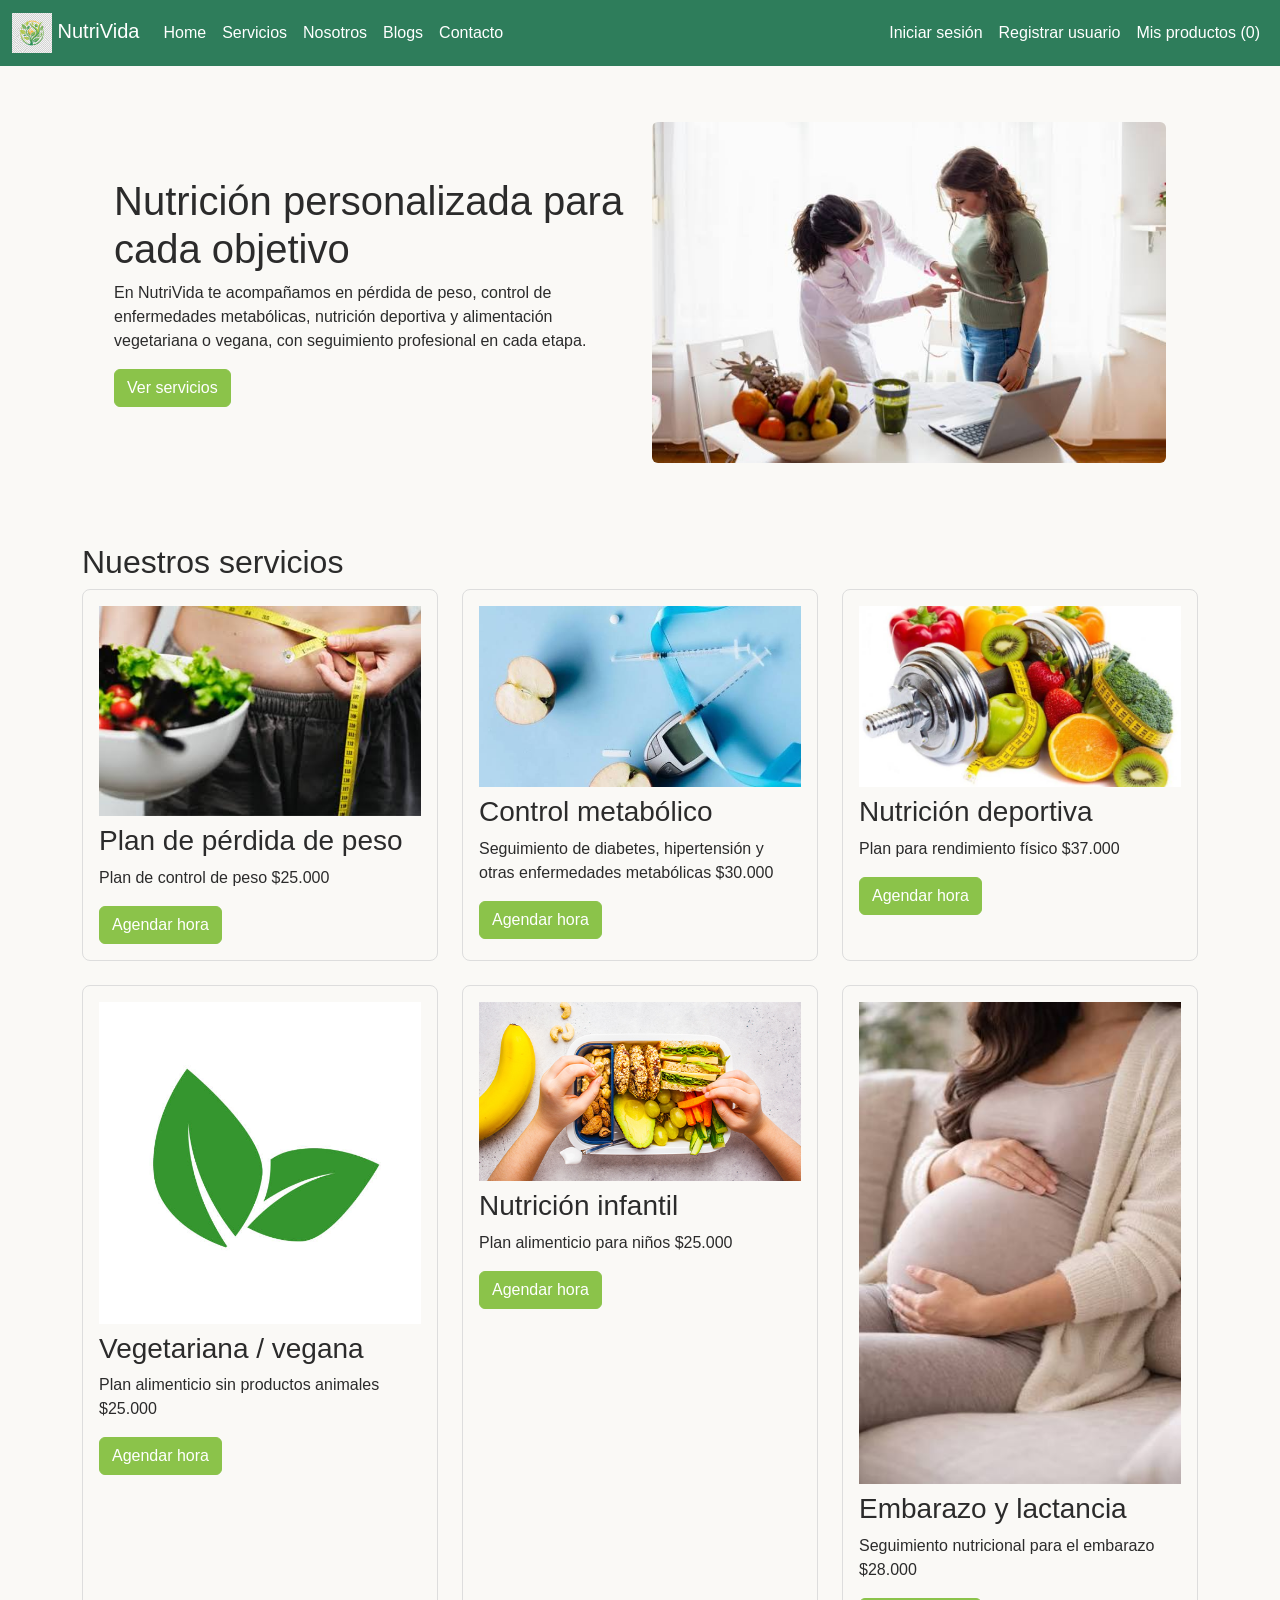
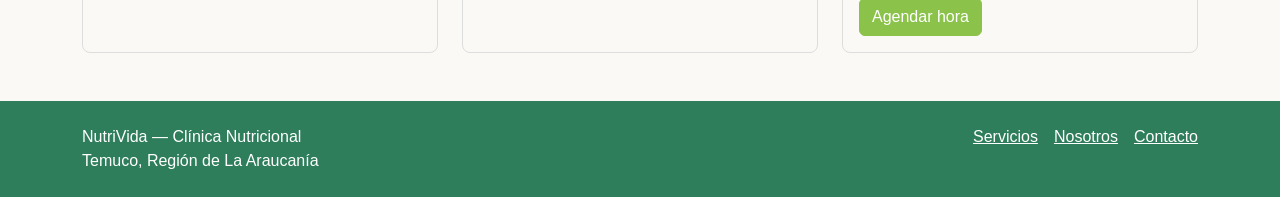
<file: index.html>
<!DOCTYPE html>
<html lang="es">

<head>
    <meta charset="UTF-8">
    <meta name="viewport" content="width=device-width, initial-scale=1.0">
    <title>NutriVida - Clínica Nutricional</title>
    <link href="https://cdn.jsdelivr.net/npm/bootstrap@5.3.3/dist/css/bootstrap.min.css" rel="stylesheet">
    <link rel="stylesheet" href="css/estilos.css">
</head>

<body>

    <nav class="navbar navbar-expand-lg navbar-dark">
        <div class="container-fluid">
            <a class="navbar-brand" href="index.html">
                <img src="assets/logoNutriVida.jfif" alt="Logo NutriVida" width="40" height="40">
                NutriVida
            </a>
            <button class="navbar-toggler" type="button" data-bs-toggle="collapse" data-bs-target="#navbarNav">
                <span class="navbar-toggler-icon"></span>
            </button>
            <div class="collapse navbar-collapse" id="navbarNav">
                <ul class="navbar-nav me-auto">
                    <li class="nav-item"><a class="nav-link" href="index.html">Home</a></li>
                    <li class="nav-item"><a class="nav-link" href="servicios.html">Servicios</a></li>
                    <li class="nav-item"><a class="nav-link" href="nosotros.html">Nosotros</a></li>
                    <li class="nav-item"><a class="nav-link" href="blogs.html">Blogs</a></li>
                    <li class="nav-item"><a class="nav-link" href="contacto.html">Contacto</a></li>
                </ul>
                <ul class="navbar-nav">
                    <li class="nav-item"><a class="nav-link" href="login.html">Iniciar sesión</a></li>
                    <li class="nav-item"><a class="nav-link" href="registro.html">Registrar usuario</a></li>
                    <li class="nav-item"><a class="nav-link" href="misServicios.html">Mis productos (<span
                                id="contador-carrito">0</span>)</a></li>
                </ul>
            </div>
        </div>
    </nav>

    <main class="container my-4">
        <section class="hero row align-items-center mb-5">
            <div class="col-md-6 hero-text">
                <h1>Nutrición personalizada para cada objetivo</h1>
                <p>En NutriVida te acompañamos en pérdida de peso, control de enfermedades metabólicas, nutrición
                    deportiva y alimentación vegetariana o vegana, con seguimiento profesional en cada etapa.</p>
                <a href="servicios.html" class="btn btn-nutrivida">Ver servicios</a>
            </div>
            <div class="col-md-6">
                <img src="assets/Nutricionista-atendiendo-consulta.jfif"
                    alt="Nutricionista atendiendo a un paciente en consulta" class="img-fluid rounded">
            </div>
        </section>

        <section class="servicios">
            <h2>Nuestros servicios</h2>
            <div class="row">
                <div class="col-md-4 mb-4">
                    <article class="servicio-card">
                        <img src="assets/perdidaPeso.jfif" alt="Servicio de pérdida de peso" class="img-fluid mb-2">
                        <h3>Plan de pérdida de peso</h3>
                        <p>Plan de control de peso $25.000</p>
                        <a href="servicios.html" class="btn btn-nutrivida">Agendar hora</a>
                    </article>
                </div>
                <div class="col-md-4 mb-4">
                    <article class="servicio-card">
                        <img src="assets/EnfermedadesMetabolicas.jfif"
                            alt="Servicio de control de enfermedades metabólicas" class="img-fluid mb-2">
                        <h3>Control metabólico</h3>
                        <p>Seguimiento de diabetes, hipertensión y otras enfermedades metabólicas $30.000</p>
                        <a href="servicios.html" class="btn btn-nutrivida">Agendar hora</a>
                    </article>
                </div>
                <div class="col-md-4 mb-4">
                    <article class="servicio-card">
                        <img src="assets/nutricionDeportiva.jfif" alt="Servicio de nutrición deportiva"
                            class="img-fluid mb-2">
                        <h3>Nutrición deportiva</h3>
                        <p>Plan para rendimiento físico $37.000</p>
                        <a href="servicios.html" class="btn btn-nutrivida">Agendar hora</a>
                    </article>
                </div>
                <div class="col-md-4 mb-4">
                    <article class="servicio-card">
                        <img src="assets/vegan.jpg" alt="Servicio de alimentación vegetariana y vegana"
                            class="img-fluid mb-2">
                        <h3>Vegetariana / vegana</h3>
                        <p>Plan alimenticio sin productos animales $25.000</p>
                        <a href="servicios.html" class="btn btn-nutrivida">Agendar hora</a>
                    </article>
                </div>
                <div class="col-md-4 mb-4">
                    <article class="servicio-card">
                        <img src="assets/nutricionInfantil.jpg" alt="Servicio de nutrición infantil"
                            class="img-fluid mb-2">
                        <h3>Nutrición infantil</h3>
                        <p>Plan alimenticio para niños $25.000</p>
                        <a href="servicios.html" class="btn btn-nutrivida">Agendar hora</a>
                    </article>
                </div>
                <div class="col-md-4 mb-4">
                    <article class="servicio-card">
                        <img src="assets/embarazo.jfif" alt="Servicio de nutrición en embarazo y lactancia"
                            class="img-fluid mb-2">
                        <h3>Embarazo y lactancia</h3>
                        <p>Seguimiento nutricional para el embarazo $28.000</p>
                        <a href="servicios.html" class="btn btn-nutrivida">Agendar hora</a>
                    </article>
                </div>
            </div>
        </section>
    </main>

    <footer class="text-white py-4 mt-4">
        <div class="container d-flex flex-wrap justify-content-between">
            <div>
                <p class="mb-0">NutriVida — Clínica Nutricional</p>
                <p class="mb-0">Temuco, Región de La Araucanía</p>
            </div>
            <nav class="d-flex gap-3">
                <a href="servicios.html">Servicios</a>
                <a href="nosotros.html">Nosotros</a>
                <a href="contacto.html">Contacto</a>
            </nav>
        </div>
    </footer>

    <script src="https://cdn.jsdelivr.net/npm/bootstrap@5.3.3/dist/js/bootstrap.bundle.min.js"></script>
    <script src="js/script.js"></script>
</body>

</html>
</file>
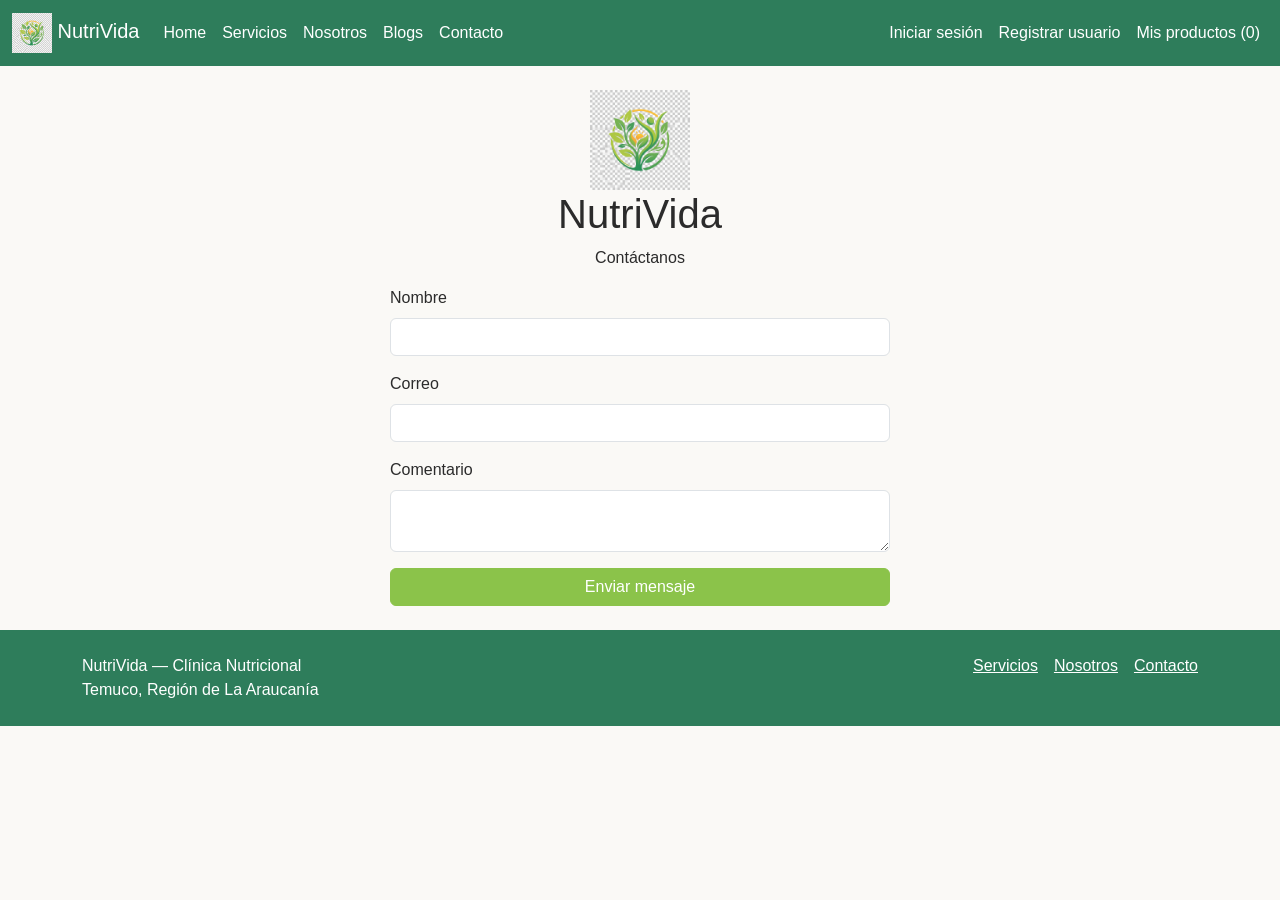
<file: contacto.html>
<!DOCTYPE html>
<html lang="es">

<head>
    <meta charset="UTF-8">
    <meta name="viewport" content="width=device-width, initial-scale=1.0">
    <title>NutriVida - Contacto</title>
    <link href="https://cdn.jsdelivr.net/npm/bootstrap@5.3.3/dist/css/bootstrap.min.css" rel="stylesheet">
    <link rel="stylesheet" href="css/estilos.css">
</head>

<body>

    <nav class="navbar navbar-expand-lg navbar-dark">
        <div class="container-fluid">
            <a class="navbar-brand" href="index.html">
                <img src="assets/logoNutriVida.jfif" alt="Logo NutriVida" width="40" height="40">
                NutriVida
            </a>
            <button class="navbar-toggler" type="button" data-bs-toggle="collapse" data-bs-target="#navbarNav">
                <span class="navbar-toggler-icon"></span>
            </button>
            <div class="collapse navbar-collapse" id="navbarNav">
                <ul class="navbar-nav me-auto">
                    <li class="nav-item"><a class="nav-link" href="index.html">Home</a></li>
                    <li class="nav-item"><a class="nav-link" href="servicios.html">Servicios</a></li>
                    <li class="nav-item"><a class="nav-link" href="nosotros.html">Nosotros</a></li>
                    <li class="nav-item"><a class="nav-link" href="blogs.html">Blogs</a></li>
                    <li class="nav-item"><a class="nav-link" href="contacto.html">Contacto</a></li>
                </ul>
                <ul class="navbar-nav">
                    <li class="nav-item"><a class="nav-link" href="login.html">Iniciar sesión</a></li>
                    <li class="nav-item"><a class="nav-link" href="registro.html">Registrar usuario</a></li>
                    <li class="nav-item"><a class="nav-link" href="misServicios.html">Mis productos (<span
                                id="contador-carrito">0</span>)</a></li>
                </ul>
            </div>
        </div>
    </nav>

    <main class="container my-4">
        <section class="formulario-contacto d-flex justify-content-center">
            <div class="login-box text-center" style="max-width: 500px; width: 100%;">
                <img src="assets/logoNutriVida.jfif" alt="logo NutriVida" width="100" height="100">
                <h1>NutriVida</h1>
                <p>Contáctanos</p>

                <form class="text-start">
                    <div class="campo-formulario mb-3">
                        <label for="nombre" class="form-label">Nombre</label>
                        <input type="text" class="form-control" id="nombre" name="nombre" maxlength="100" required>
                    </div>

                    <div class="campo-formulario mb-3">
                        <label for="correo" class="form-label">Correo</label>
                        <input type="email" class="form-control" id="correo" name="correo" maxlength="100">
                    </div>

                    <div class="campo-formulario mb-3">
                        <label for="comentario" class="form-label">Comentario</label>
                        <textarea class="form-control" id="comentario" name="comentario" maxlength="500"
                            required></textarea>
                    </div>

                    <button type="submit" class="btn btn-nutrivida w-100">Enviar mensaje</button>
                </form>
            </div>
        </section>
    </main>

    <footer class="text-white py-4 mt-4">
        <div class="container d-flex flex-wrap justify-content-between">
            <div>
                <p class="mb-0">NutriVida — Clínica Nutricional</p>
                <p class="mb-0">Temuco, Región de La Araucanía</p>
            </div>
            <nav class="d-flex gap-3">
                <a href="servicios.html">Servicios</a>
                <a href="nosotros.html">Nosotros</a>
                <a href="contacto.html">Contacto</a>
            </nav>
        </div>
    </footer>

    <script src="https://cdn.jsdelivr.net/npm/bootstrap@5.3.3/dist/js/bootstrap.bundle.min.js"></script>
    <script src="js/script.js"></script>
</body>

</html>
</file>
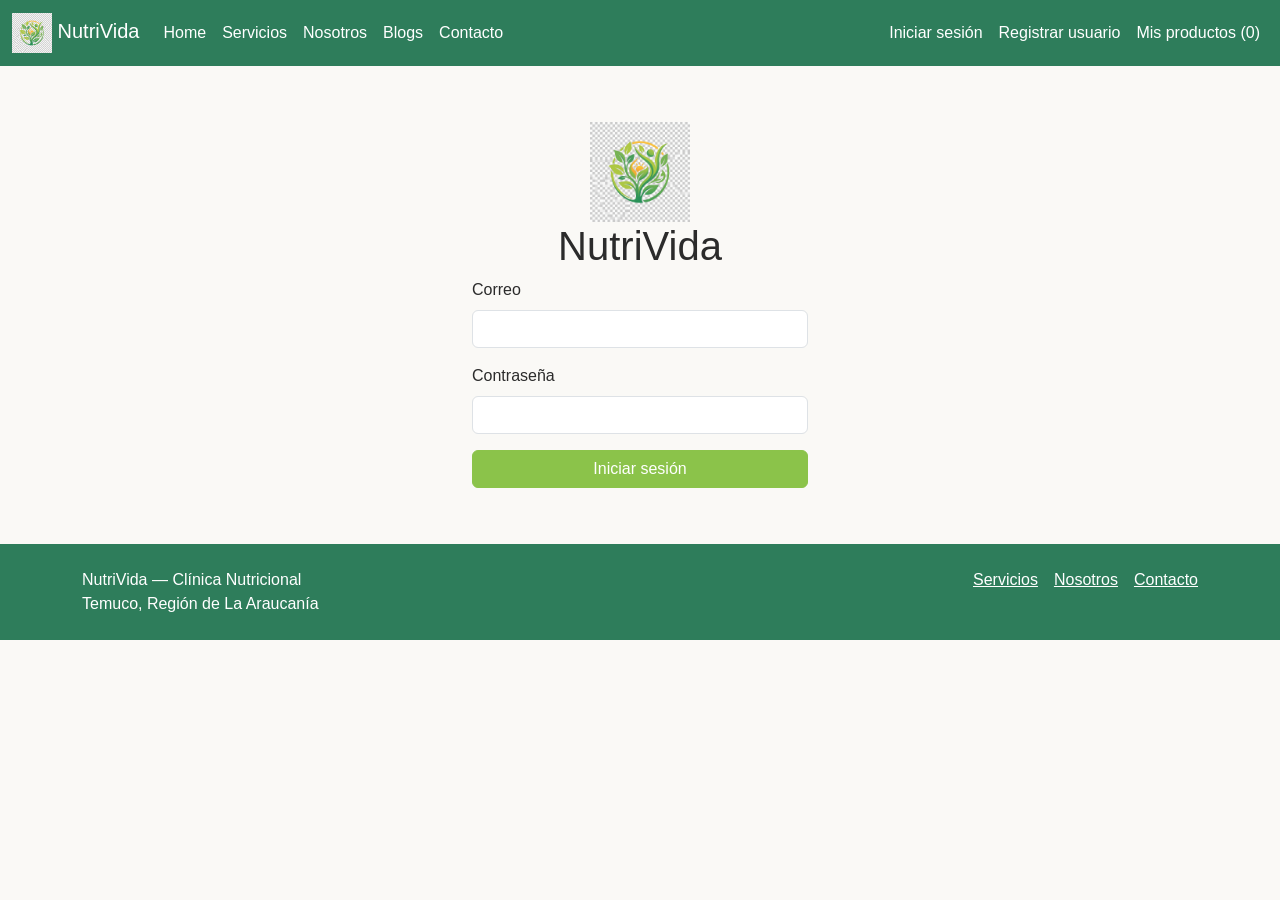
<file: login.html>
<!DOCTYPE html>
<html lang="es">

<head>
    <meta charset="UTF-8">
    <meta name="viewport" content="width=device-width, initial-scale=1.0">
    <title>NutriVida - Iniciar sesión</title>
    <link href="https://cdn.jsdelivr.net/npm/bootstrap@5.3.3/dist/css/bootstrap.min.css" rel="stylesheet">
    <link rel="stylesheet" href="css/estilos.css">
</head>

<body>

    <nav class="navbar navbar-expand-lg navbar-dark">
        <div class="container-fluid">
            <a class="navbar-brand" href="index.html">
                <img src="assets/logoNutriVida.jfif" alt="Logo NutriVida" width="40" height="40">
                NutriVida
            </a>
            <button class="navbar-toggler" type="button" data-bs-toggle="collapse" data-bs-target="#navbarNav">
                <span class="navbar-toggler-icon"></span>
            </button>
            <div class="collapse navbar-collapse" id="navbarNav">
                <ul class="navbar-nav me-auto">
                    <li class="nav-item"><a class="nav-link" href="index.html">Home</a></li>
                    <li class="nav-item"><a class="nav-link" href="servicios.html">Servicios</a></li>
                    <li class="nav-item"><a class="nav-link" href="nosotros.html">Nosotros</a></li>
                    <li class="nav-item"><a class="nav-link" href="blogs.html">Blogs</a></li>
                    <li class="nav-item"><a class="nav-link" href="contacto.html">Contacto</a></li>
                </ul>
                <ul class="navbar-nav">
                    <li class="nav-item"><a class="nav-link" href="login.html">Iniciar sesión</a></li>
                    <li class="nav-item"><a class="nav-link" href="registro.html">Registrar usuario</a></li>
                    <li class="nav-item"><a class="nav-link" href="misServicios.html">Mis productos (<span
                                id="contador-carrito">0</span>)</a></li>
                </ul>
            </div>
        </div>
    </nav>

    <main class="container my-4">
        <section class="formulario-login d-flex justify-content-center">
            <div class="login-box text-center" style="max-width: 400px; width: 100%;">
                <img src="assets/logoNutriVida.jfif" alt="logo NutriVida" width="100" height="100">
                <h1>NutriVida</h1>

                <form class="text-start">
                    <div class="campo-formulario mb-3">
                        <label for="correo" class="form-label">Correo</label>
                        <input type="email" class="form-control" id="correo" name="correo" required maxlength="100">
                    </div>

                    <div class="campo-formulario mb-3">
                        <label for="contrasena" class="form-label">Contraseña</label>
                        <input type="password" class="form-control" id="contrasena" name="contrasena" required
                            minlength="4" maxlength="10">
                    </div>

                    <button type="submit" class="btn btn-nutrivida w-100">Iniciar sesión</button>
                </form>
            </div>
        </section>
    </main>

    <footer class="text-white py-4 mt-4">
        <div class="container d-flex flex-wrap justify-content-between">
            <div>
                <p class="mb-0">NutriVida — Clínica Nutricional</p>
                <p class="mb-0">Temuco, Región de La Araucanía</p>
            </div>
            <nav class="d-flex gap-3">
                <a href="servicios.html">Servicios</a>
                <a href="nosotros.html">Nosotros</a>
                <a href="contacto.html">Contacto</a>
            </nav>
        </div>
    </footer>

    <script src="https://cdn.jsdelivr.net/npm/bootstrap@5.3.3/dist/js/bootstrap.bundle.min.js"></script>
    <script src="js/script.js"></script>
</body>

</html>
</file>
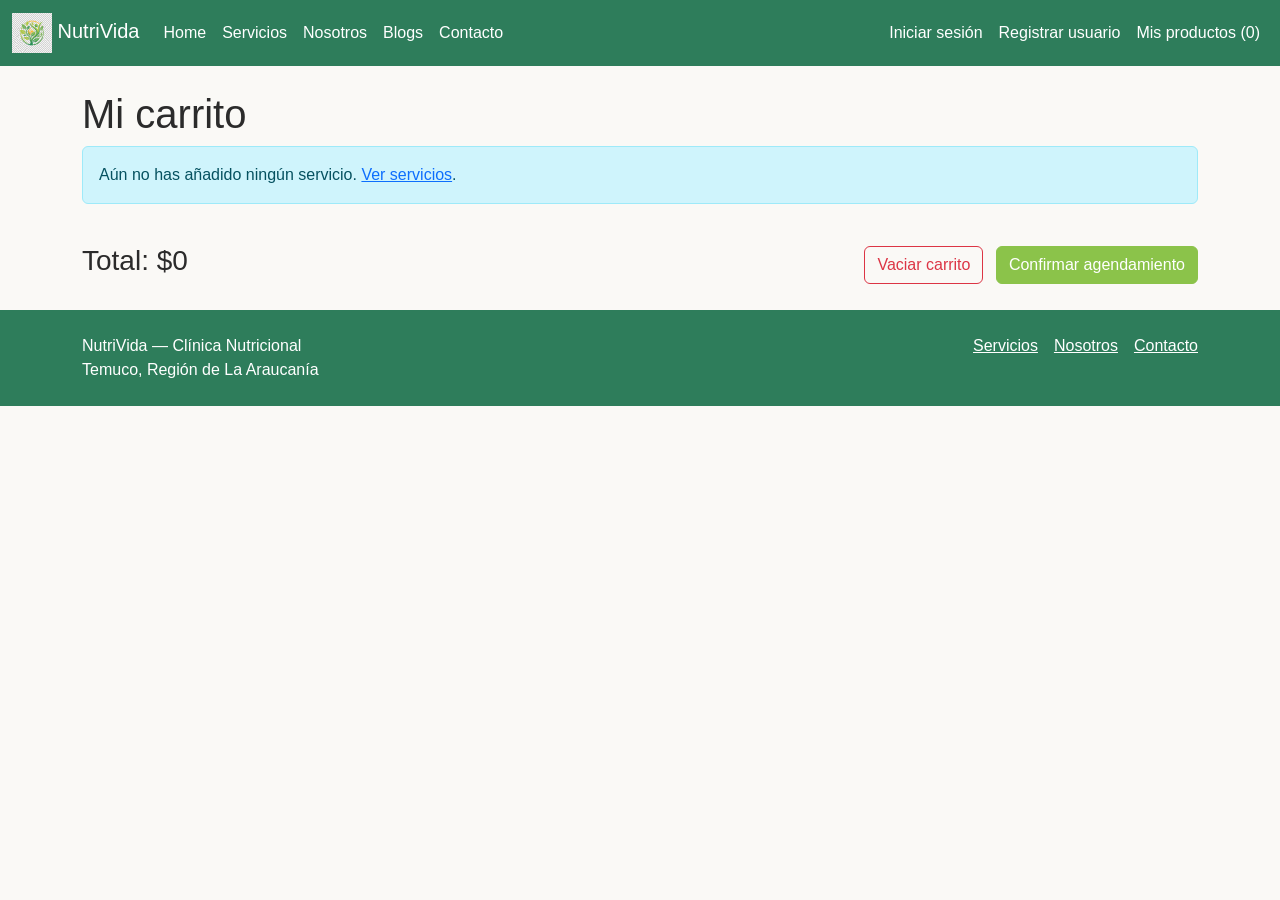
<file: misServicios.html>
<!DOCTYPE html>
<html lang="es">

<head>
    <meta charset="UTF-8">
    <meta name="viewport" content="width=device-width, initial-scale=1.0">
    <title>NutriVida - Mi carrito</title>
    <link href="https://cdn.jsdelivr.net/npm/bootstrap@5.3.3/dist/css/bootstrap.min.css" rel="stylesheet">
    <link rel="stylesheet" href="css/estilos.css">
</head>

<body>

    <nav class="navbar navbar-expand-lg navbar-dark">
        <div class="container-fluid">
            <a class="navbar-brand" href="index.html">
                <img src="assets/logoNutriVida.jfif" alt="Logo NutriVida" width="40" height="40">
                NutriVida
            </a>
            <button class="navbar-toggler" type="button" data-bs-toggle="collapse" data-bs-target="#navbarNav">
                <span class="navbar-toggler-icon"></span>
            </button>
            <div class="collapse navbar-collapse" id="navbarNav">
                <ul class="navbar-nav me-auto">
                    <li class="nav-item"><a class="nav-link" href="index.html">Home</a></li>
                    <li class="nav-item"><a class="nav-link" href="servicios.html">Servicios</a></li>
                    <li class="nav-item"><a class="nav-link" href="nosotros.html">Nosotros</a></li>
                    <li class="nav-item"><a class="nav-link" href="blogs.html">Blogs</a></li>
                    <li class="nav-item"><a class="nav-link" href="contacto.html">Contacto</a></li>
                </ul>
                <ul class="navbar-nav">
                    <li class="nav-item"><a class="nav-link" href="login.html">Iniciar sesión</a></li>
                    <li class="nav-item"><a class="nav-link" href="registro.html">Registrar usuario</a></li>
                    <li class="nav-item"><a class="nav-link" href="misServicios.html">Mis productos (<span
                                id="contador-carrito">0</span>)</a></li>
                </ul>
            </div>
        </div>
    </nav>

    <main class="container my-4">
        <h1>Mi carrito</h1>

        <div id="carrito-vacio" class="alert alert-info" style="display:none;">
            Aún no has añadido ningún servicio. <a href="servicios.html">Ver servicios</a>.
        </div>

        <ul id="lista-carrito" class="list-group mb-4"></ul>

        <div class="d-flex justify-content-between align-items-center">
            <h3>Total: $<span id="total-carrito">0</span></h3>
            <div>
                <button type="button" class="btn btn-outline-danger me-2" onclick="vaciarCarrito()">Vaciar
                    carrito</button>
                <button type="button" class="btn btn-nutrivida" onclick="confirmarCarrito()">Confirmar
                    agendamiento</button>
            </div>
        </div>
    </main>

    <footer class="text-white py-4 mt-4">
        <div class="container d-flex flex-wrap justify-content-between">
            <div>
                <p class="mb-0">NutriVida — Clínica Nutricional</p>
                <p class="mb-0">Temuco, Región de La Araucanía</p>
            </div>
            <nav class="d-flex gap-3">
                <a href="servicios.html">Servicios</a>
                <a href="nosotros.html">Nosotros</a>
                <a href="contacto.html">Contacto</a>
            </nav>
        </div>
    </footer>

    <script src="https://cdn.jsdelivr.net/npm/bootstrap@5.3.3/dist/js/bootstrap.bundle.min.js"></script>
    <script src="js/script.js"></script>
</body>

</html>
</file>
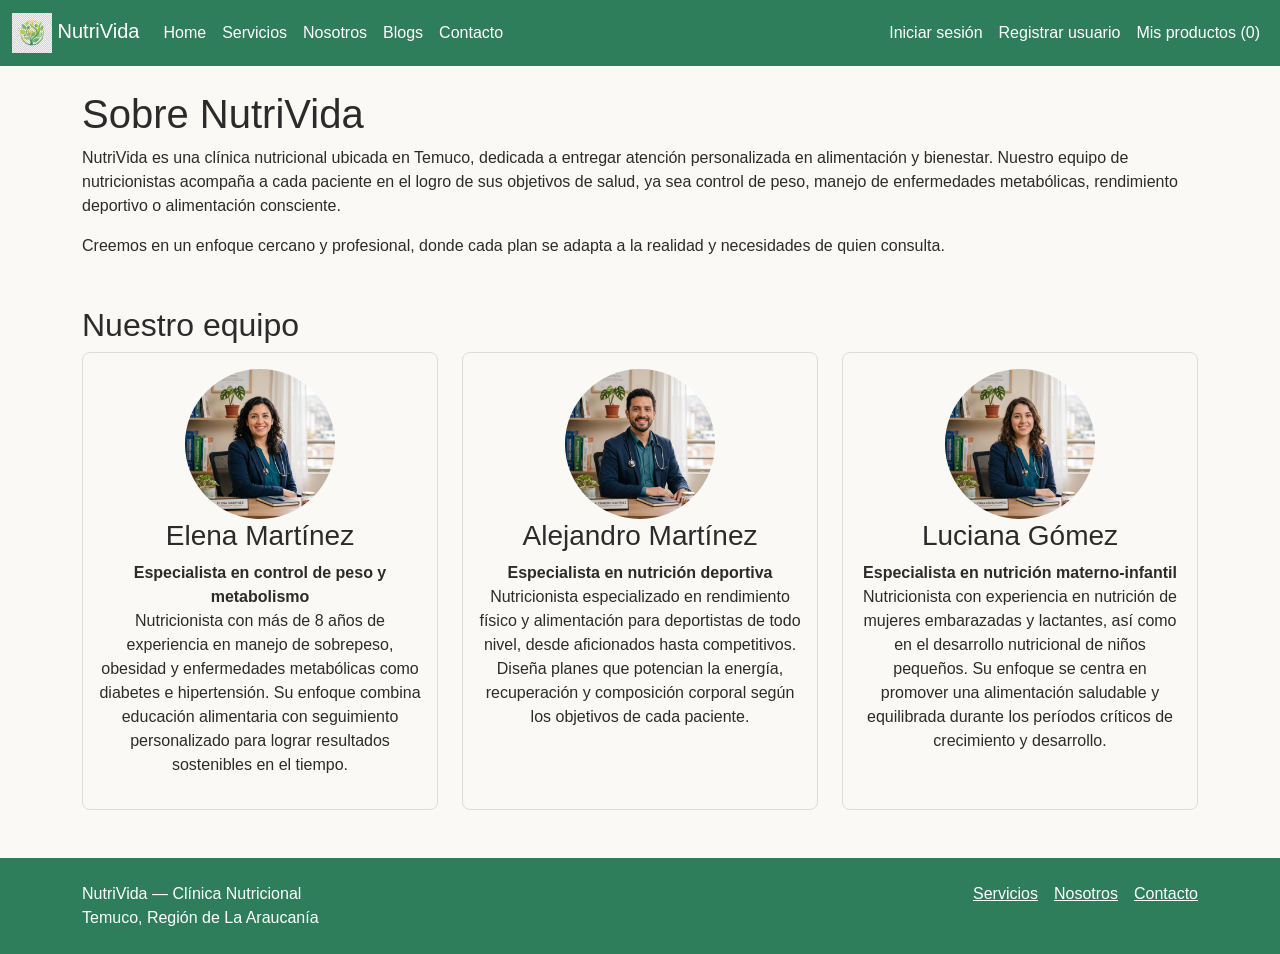
<file: nosotros.html>
<!DOCTYPE html>
<html lang="es">

<head>
    <meta charset="UTF-8">
    <meta name="viewport" content="width=device-width, initial-scale=1.0">
    <title>NutriVida - Nosotros</title>
    <link href="https://cdn.jsdelivr.net/npm/bootstrap@5.3.3/dist/css/bootstrap.min.css" rel="stylesheet">
    <link rel="stylesheet" href="css/estilos.css">
</head>

<body>

    <nav class="navbar navbar-expand-lg navbar-dark">
        <div class="container-fluid">
            <a class="navbar-brand" href="index.html">
                <img src="assets/logoNutriVida.jfif" alt="Logo NutriVida" width="40" height="40">
                NutriVida
            </a>
            <button class="navbar-toggler" type="button" data-bs-toggle="collapse" data-bs-target="#navbarNav">
                <span class="navbar-toggler-icon"></span>
            </button>
            <div class="collapse navbar-collapse" id="navbarNav">
                <ul class="navbar-nav me-auto">
                    <li class="nav-item"><a class="nav-link" href="index.html">Home</a></li>
                    <li class="nav-item"><a class="nav-link" href="servicios.html">Servicios</a></li>
                    <li class="nav-item"><a class="nav-link" href="nosotros.html">Nosotros</a></li>
                    <li class="nav-item"><a class="nav-link" href="blogs.html">Blogs</a></li>
                    <li class="nav-item"><a class="nav-link" href="contacto.html">Contacto</a></li>
                </ul>
                <ul class="navbar-nav">
                    <li class="nav-item"><a class="nav-link" href="login.html">Iniciar sesión</a></li>
                    <li class="nav-item"><a class="nav-link" href="registro.html">Registrar usuario</a></li>
                    <li class="nav-item"><a class="nav-link" href="misServicios.html">Mis productos (<span
                                id="contador-carrito">0</span>)</a></li>
                </ul>
            </div>
        </div>
    </nav>

    <main class="container my-4">
        <section class="quienes-somos mb-5">
            <h1>Sobre NutriVida</h1>
            <p>NutriVida es una clínica nutricional ubicada en Temuco, dedicada a entregar atención personalizada en
                alimentación y bienestar. Nuestro equipo de nutricionistas acompaña a cada paciente en el logro de sus
                objetivos de salud, ya sea control de peso, manejo de enfermedades metabólicas, rendimiento deportivo o
                alimentación consciente.</p>
            <p>Creemos en un enfoque cercano y profesional, donde cada plan se adapta a la realidad y necesidades de
                quien consulta.</p>
        </section>

        <section class="equipo">
            <h2>Nuestro equipo</h2>
            <div class="row">
                <div class="col-md-4 mb-4">
                    <article class="miembro-card text-center">
                        <img src="assets/Nutricionista1.jfif" alt="Foto de Elena Martínez">
                        <h3>Elena Martínez</h3>
                        <p><strong>Especialista en control de peso y metabolismo</strong><br>
                            Nutricionista con más de 8 años de experiencia en manejo de sobrepeso, obesidad y
                            enfermedades metabólicas como diabetes e hipertensión. Su enfoque combina educación
                            alimentaria con seguimiento personalizado para lograr resultados sostenibles en el tiempo.
                        </p>
                    </article>
                </div>

                <div class="col-md-4 mb-4">
                    <article class="miembro-card text-center">
                        <img src="assets/Nutricionista2.jfif" alt="Foto de Alejandro Martínez">
                        <h3>Alejandro Martínez</h3>
                        <p><strong>Especialista en nutrición deportiva</strong><br>
                            Nutricionista especializado en rendimiento físico y alimentación para deportistas de todo
                            nivel, desde aficionados hasta competitivos. Diseña planes que potencian la energía,
                            recuperación y composición corporal según los objetivos de cada paciente.</p>
                    </article>
                </div>

                <div class="col-md-4 mb-4">
                    <article class="miembro-card text-center">
                        <img src="assets/Nutricionista3.jfif" alt="Foto de Luciana Gómez">
                        <h3>Luciana Gómez</h3>
                        <p><strong>Especialista en nutrición materno-infantil</strong><br>
                            Nutricionista con experiencia en nutrición de mujeres embarazadas y lactantes, así como en
                            el desarrollo nutricional de niños pequeños. Su enfoque se centra en promover una
                            alimentación saludable y equilibrada durante los períodos críticos de crecimiento y
                            desarrollo.</p>
                    </article>
                </div>
            </div>
        </section>
    </main>

    <footer class="text-white py-4 mt-4">
        <div class="container d-flex flex-wrap justify-content-between">
            <div>
                <p class="mb-0">NutriVida — Clínica Nutricional</p>
                <p class="mb-0">Temuco, Región de La Araucanía</p>
            </div>
            <nav class="d-flex gap-3">
                <a href="servicios.html">Servicios</a>
                <a href="nosotros.html">Nosotros</a>
                <a href="contacto.html">Contacto</a>
            </nav>
        </div>
    </footer>

    <script src="https://cdn.jsdelivr.net/npm/bootstrap@5.3.3/dist/js/bootstrap.bundle.min.js"></script>
    <script src="js/script.js"></script>
</body>

</html>
</file>
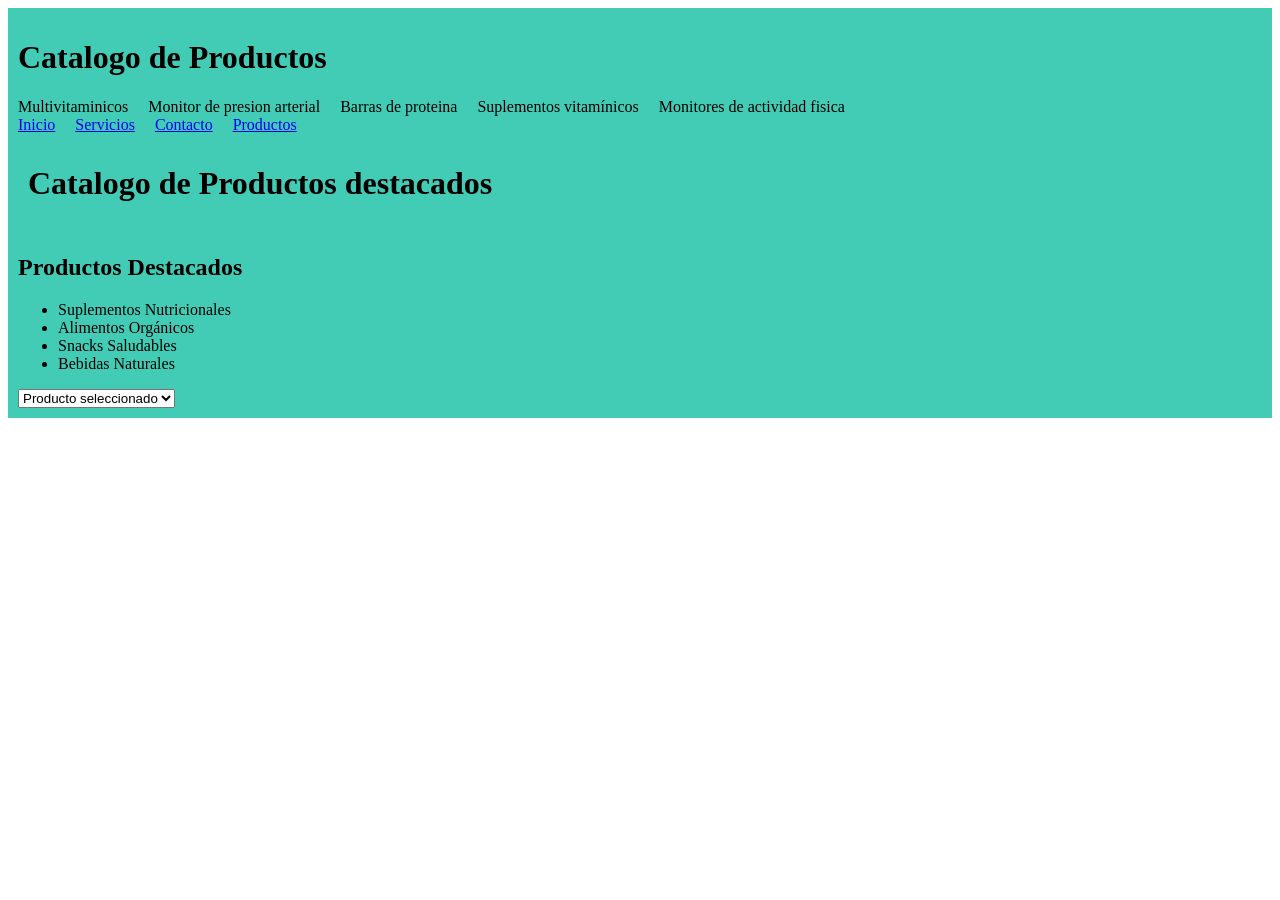
<file: productos.html>
<!DOCTYPE html>
<html lang="es">
<head>
    <meta charset="UTF-8">
    <meta name="viewport" content="width=device-width, initial-scale=1.0">
    <link rel="stylesheet" href="css/productos.css">
    <title>Catalogo de Productos</title>
</head>
<body>
    <header>
        <div id="contenedor-nombre">
            <h1 id="nombre-pagina">Catalogo de Productos</h1>
        </div>
        <div id="contenedor-productos">
            <nav>
                <ul>
                    <li>Multivitaminicos</li>
                    <li>Monitor de presion arterial</li>
                    <li>Barras de proteina</li>
                    <li>Suplementos vitamínicos</li>
                    <li>Monitores de actividad fisica</li>
                </ul>
            </nav>
        </div>
        <div id="contenedor-menu">
            <nav>
                <ul>
                    <li><a href="index.html">Inicio</a></li>
                    <li><a href="servicios.html">Servicios</a></li>
                    <li><a href="contacto.html">Contacto</a></li>
                    <li><a href="productos.html">Productos</a></li>
                </ul>
            </nav>
            <header>
        <div id="contenedor-nombre">
            <h1 id="nombre-pagina">Catalogo de Productos destacados</h1>
        </div>
    </header>

    <main>
        <section id="productos">
            <h2>Productos Destacados</h2>
            <ul>
                <li>Suplementos Nutricionales</li>
                <li>Alimentos Orgánicos</li>
                <li>Snacks Saludables</li>
                <li>Bebidas Naturales</li>
            </ul>
        </section>

        
<select class="form-select form-select-sm" aria-label="Small select example">
  <option selected>Producto seleccionado</option>
  <option value="1">Bebida natural</option>
  <option value="2">Snack saludable</option>
  <option value="3">Suplemento vitamínico</option>
</select>
    
</body>
</html>
</file>
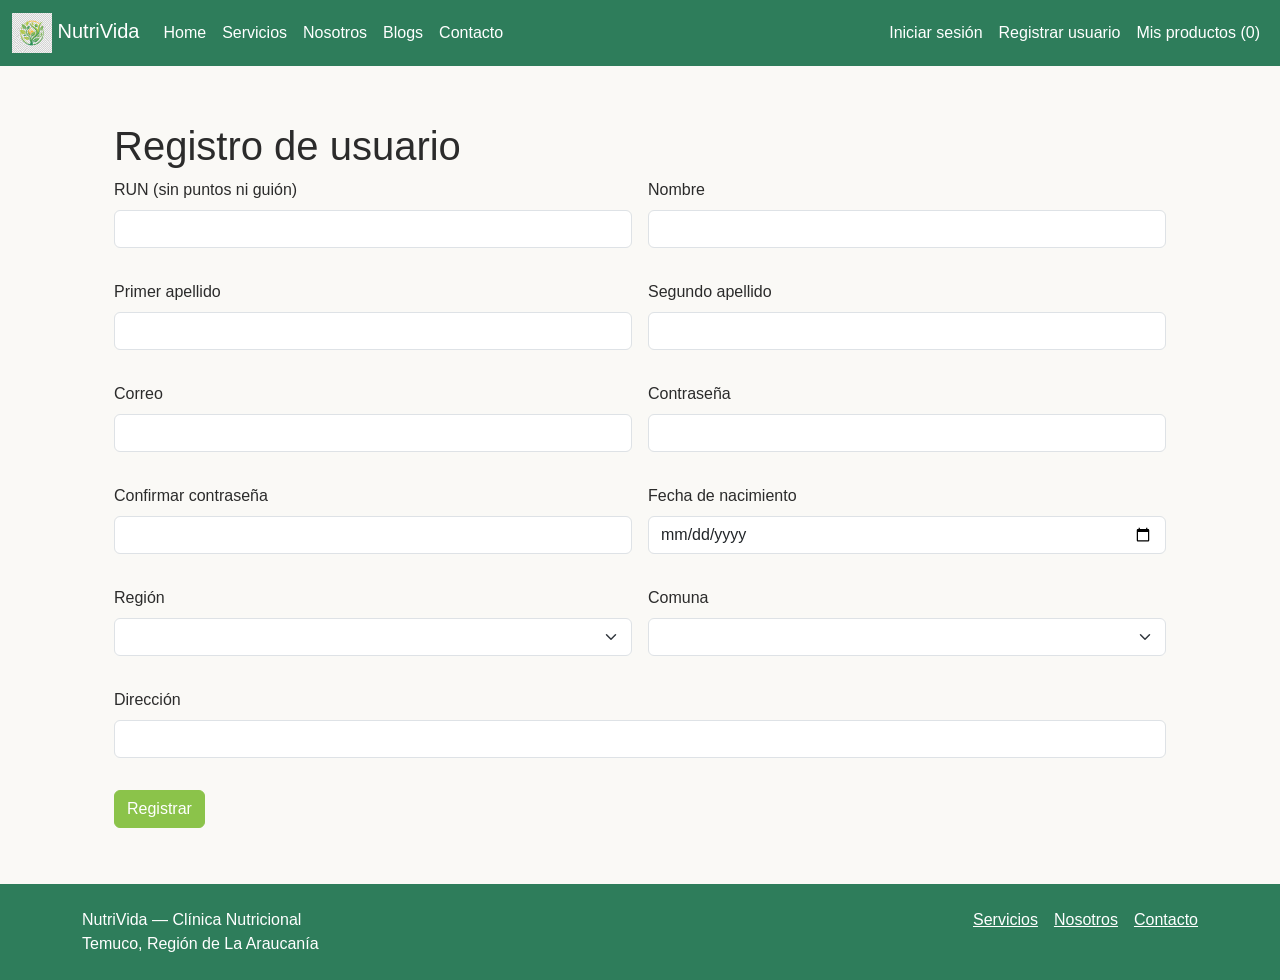
<file: registro.html>
<!DOCTYPE html>
<html lang="es">

<head>
    <meta charset="UTF-8">
    <meta name="viewport" content="width=device-width, initial-scale=1.0">
    <title>NutriVida - Registro</title>
    <link href="https://cdn.jsdelivr.net/npm/bootstrap@5.3.3/dist/css/bootstrap.min.css" rel="stylesheet">
    <link rel="stylesheet" href="css/estilos.css">
</head>

<body>

    <nav class="navbar navbar-expand-lg navbar-dark">
        <div class="container-fluid">
            <a class="navbar-brand" href="index.html">
                <img src="assets/logoNutriVida.jfif" alt="Logo NutriVida" width="40" height="40">
                NutriVida
            </a>
            <button class="navbar-toggler" type="button" data-bs-toggle="collapse" data-bs-target="#navbarNav">
                <span class="navbar-toggler-icon"></span>
            </button>
            <div class="collapse navbar-collapse" id="navbarNav">
                <ul class="navbar-nav me-auto">
                    <li class="nav-item"><a class="nav-link" href="index.html">Home</a></li>
                    <li class="nav-item"><a class="nav-link" href="servicios.html">Servicios</a></li>
                    <li class="nav-item"><a class="nav-link" href="nosotros.html">Nosotros</a></li>
                    <li class="nav-item"><a class="nav-link" href="blogs.html">Blogs</a></li>
                    <li class="nav-item"><a class="nav-link" href="contacto.html">Contacto</a></li>
                </ul>
                <ul class="navbar-nav">
                    <li class="nav-item"><a class="nav-link" href="login.html">Iniciar sesión</a></li>
                    <li class="nav-item"><a class="nav-link" href="registro.html">Registrar usuario</a></li>
                    <li class="nav-item"><a class="nav-link" href="misServicios.html">Mis productos (<span
                                id="contador-carrito">0</span>)</a></li>
                </ul>
            </div>
        </div>
    </nav>

    <main class="container my-4">
        <section class="formulario-registro">
            <h1>Registro de usuario</h1>

            <form class="row g-3" novalidate>
                <div class="col-md-6 campo-formulario">
                    <label for="run" class="form-label">RUN (sin puntos ni guión)</label>
                    <input type="text" class="form-control" id="run" name="run" required>
                </div>

                <div class="col-md-6 campo-formulario">
                    <label for="nombre" class="form-label">Nombre</label>
                    <input type="text" class="form-control" id="nombre" name="nombre" required>
                </div>

                <div class="col-md-6 campo-formulario">
                    <label for="primer-apellido" class="form-label">Primer apellido</label>
                    <input type="text" class="form-control" id="primer-apellido" name="primer-apellido" required>
                </div>

                <div class="col-md-6 campo-formulario">
                    <label for="segundo-apellido" class="form-label">Segundo apellido</label>
                    <input type="text" class="form-control" id="segundo-apellido" name="segundo-apellido">
                </div>

                <div class="col-md-6 campo-formulario">
                    <label for="correo" class="form-label">Correo</label>
                    <input type="email" class="form-control" id="correo" name="correo" required>
                </div>

                <div class="col-md-6 campo-formulario">
                    <label for="contrasena" class="form-label">Contraseña</label>
                    <input type="password" class="form-control" id="contrasena" name="contrasena" required>
                </div>

                <div class="col-md-6 campo-formulario">
                    <label for="confirmar-contrasena" class="form-label">Confirmar contraseña</label>
                    <input type="password" class="form-control" id="confirmar-contrasena" name="confirmar-contrasena"
                        required>
                </div>

                <div class="col-md-6 campo-formulario">
                    <label for="fecha-nacimiento" class="form-label">Fecha de nacimiento</label>
                    <input type="date" class="form-control" id="fecha-nacimiento" name="fecha-nacimiento">
                </div>

                <div class="col-md-6 campo-formulario">
                    <label for="region" class="form-label">Región</label>
                    <select id="region" name="region" class="form-select"></select>
                </div>

                <div class="col-md-6 campo-formulario">
                    <label for="comuna" class="form-label">Comuna</label>
                    <select id="comuna" name="comuna" class="form-select"></select>
                </div>

                <div class="col-md-12 campo-formulario">
                    <label for="direccion" class="form-label">Dirección</label>
                    <input type="text" class="form-control" id="direccion" name="direccion" required>
                </div>

                <div class="col-12">
                    <button type="submit" class="btn btn-nutrivida">Registrar</button>
                </div>
            </form>
        </section>
    </main>

    <footer class="text-white py-4 mt-4">
        <div class="container d-flex flex-wrap justify-content-between">
            <div>
                <p class="mb-0">NutriVida — Clínica Nutricional</p>
                <p class="mb-0">Temuco, Región de La Araucanía</p>
            </div>
            <nav class="d-flex gap-3">
                <a href="servicios.html">Servicios</a>
                <a href="nosotros.html">Nosotros</a>
                <a href="contacto.html">Contacto</a>
            </nav>
        </div>
    </footer>

    <script src="https://cdn.jsdelivr.net/npm/bootstrap@5.3.3/dist/js/bootstrap.bundle.min.js"></script>
    <script src="js/script.js"></script>
</body>

</html>
</file>
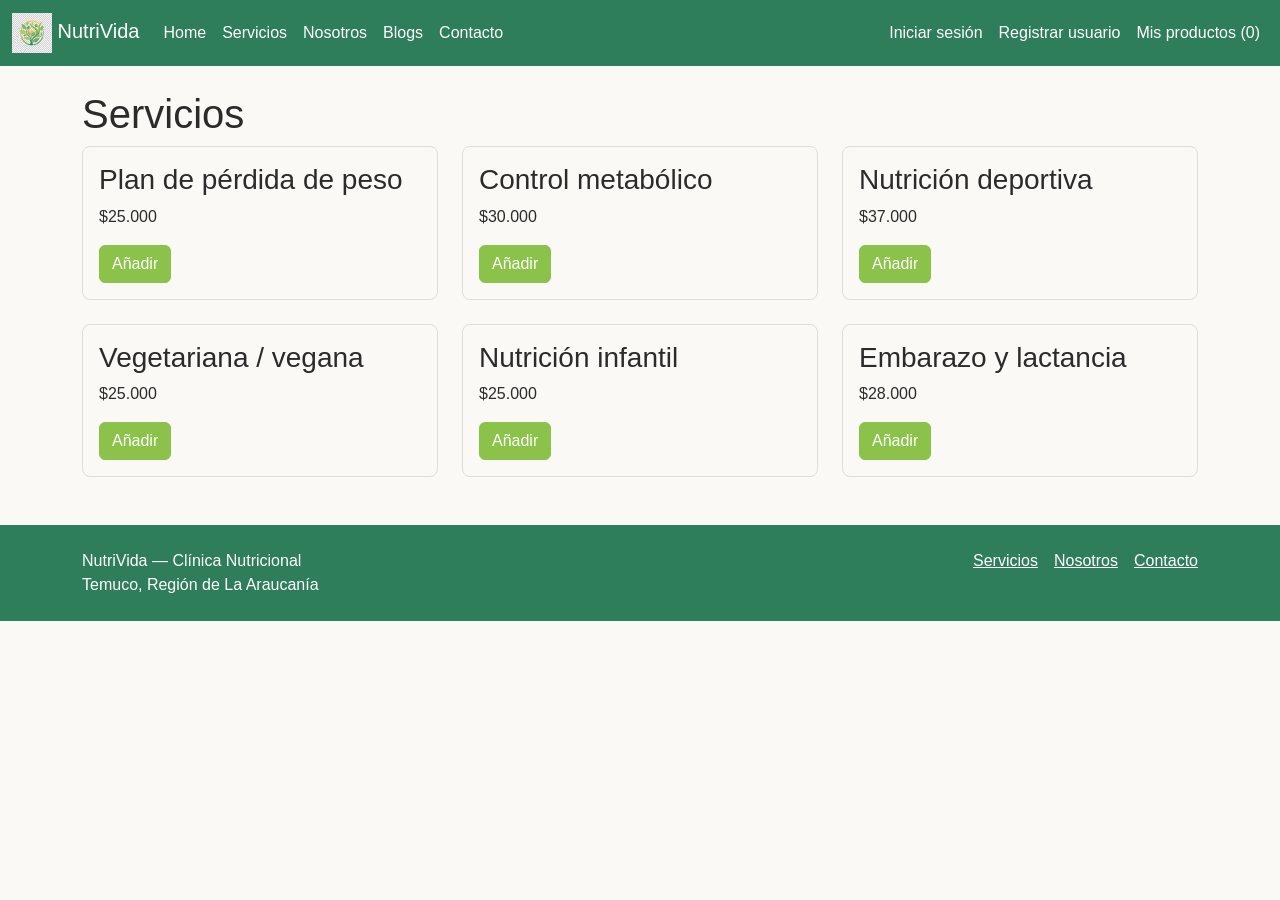
<file: servicios.html>
<!DOCTYPE html>
<html lang="es">

<head>
    <meta charset="UTF-8">
    <meta name="viewport" content="width=device-width, initial-scale=1.0">
    <title>NutriVida - Servicios</title>
    <link href="https://cdn.jsdelivr.net/npm/bootstrap@5.3.3/dist/css/bootstrap.min.css" rel="stylesheet">
    <link rel="stylesheet" href="css/estilos.css">
</head>

<body>

    <nav class="navbar navbar-expand-lg navbar-dark">
        <div class="container-fluid">
            <a class="navbar-brand" href="index.html">
                <img src="assets/logoNutriVida.jfif" alt="Logo NutriVida" width="40" height="40">
                NutriVida
            </a>
            <button class="navbar-toggler" type="button" data-bs-toggle="collapse" data-bs-target="#navbarNav">
                <span class="navbar-toggler-icon"></span>
            </button>
            <div class="collapse navbar-collapse" id="navbarNav">
                <ul class="navbar-nav me-auto">
                    <li class="nav-item"><a class="nav-link" href="index.html">Home</a></li>
                    <li class="nav-item"><a class="nav-link" href="servicios.html">Servicios</a></li>
                    <li class="nav-item"><a class="nav-link" href="nosotros.html">Nosotros</a></li>
                    <li class="nav-item"><a class="nav-link" href="blogs.html">Blogs</a></li>
                    <li class="nav-item"><a class="nav-link" href="contacto.html">Contacto</a></li>
                </ul>
                <ul class="navbar-nav">
                    <li class="nav-item"><a class="nav-link" href="login.html">Iniciar sesión</a></li>
                    <li class="nav-item"><a class="nav-link" href="registro.html">Registrar usuario</a></li>
                    <li class="nav-item"><a class="nav-link" href="misServicios.html">Mis productos (<span
                                id="contador-carrito">0</span>)</a></li>
                </ul>
            </div>
        </div>
    </nav>

    <main class="container my-4">
        <h1>Servicios</h1>
        <div id="lista-servicios" class="row">
            <!-- Las tarjetas se generarán aquí con JavaScript -->
        </div>
    </main>

    <footer class="text-white py-4 mt-4">
        <div class="container d-flex flex-wrap justify-content-between">
            <div>
                <p class="mb-0">NutriVida — Clínica Nutricional</p>
                <p class="mb-0">Temuco, Región de La Araucanía</p>
            </div>
            <nav class="d-flex gap-3">
                <a href="servicios.html">Servicios</a>
                <a href="nosotros.html">Nosotros</a>
                <a href="contacto.html">Contacto</a>
            </nav>
        </div>
    </footer>

    <script src="https://cdn.jsdelivr.net/npm/bootstrap@5.3.3/dist/js/bootstrap.bundle.min.js"></script>
    <script src="js/script.js"></script>
</body>

</html>
</file>
<file: css/estilos.css>
:root {
  --color-primario: #2E7D5B;
  --color-primario-oscuro: #1F5A40;
  --color-acento: #8BC34A;
  --color-fondo: #FAF9F6;
  --color-texto: #2B2B2B;
}

* {
  margin: 0;
  padding: 0;
  box-sizing: border-box;
}

body {
  background-color: var(--color-fondo);
  color: var(--color-texto);
  font-family: Arial, sans-serif;
}

.navbar, footer {
  background-color: var(--color-primario) !important;
}

.navbar-brand, .nav-link, footer, footer a {
  color: white !important;
}

.btn-nutrivida {
  background-color: var(--color-acento);
  border-color: var(--color-acento);
  color: white;
}

.btn-nutrivida:hover {
  background-color: var(--color-primario-oscuro);
  border-color: var(--color-primario-oscuro);
  color: white;
}

.hero, .formulario-login .login-box, .formulario-registro, .blog-detalle {
  padding: 2rem;
}

.servicio-card, .miembro-card, .blog-card {
  border: 1px solid #ddd;
  border-radius: 8px;
  padding: 1rem;
  height: 100%;
}

.miembro-card img {
  width: 150px;
  height: 150px;
  object-fit: cover;
  border-radius: 50%;
}

.campo-formulario {
  margin-bottom: 1rem;
}
</file>
<file: css/productos.css>
header {
    background-color: #43ccb5;
    padding: 10px;
}

/* 1. Hacemos que la barra de navegación (<nav>) controle todo en horizontal */
nav {
    display: flex;
    justify-content: space-between; /* Pone un grupo a la izquierda y el otro a la derecha */
    align-items: center;            /* Los centra verticalmente */
}

/* 2. Limpiamos y ponemos en horizontal las listas */
nav ul {
    list-style: none;     /* Quita los puntos */
    display: flex;        /* Pone los ítems en horizontal */
    gap: 20px;            /* Espacio entre cada palabra/enlace */
    padding: 0;           
    margin: 0;            
}
</file>
